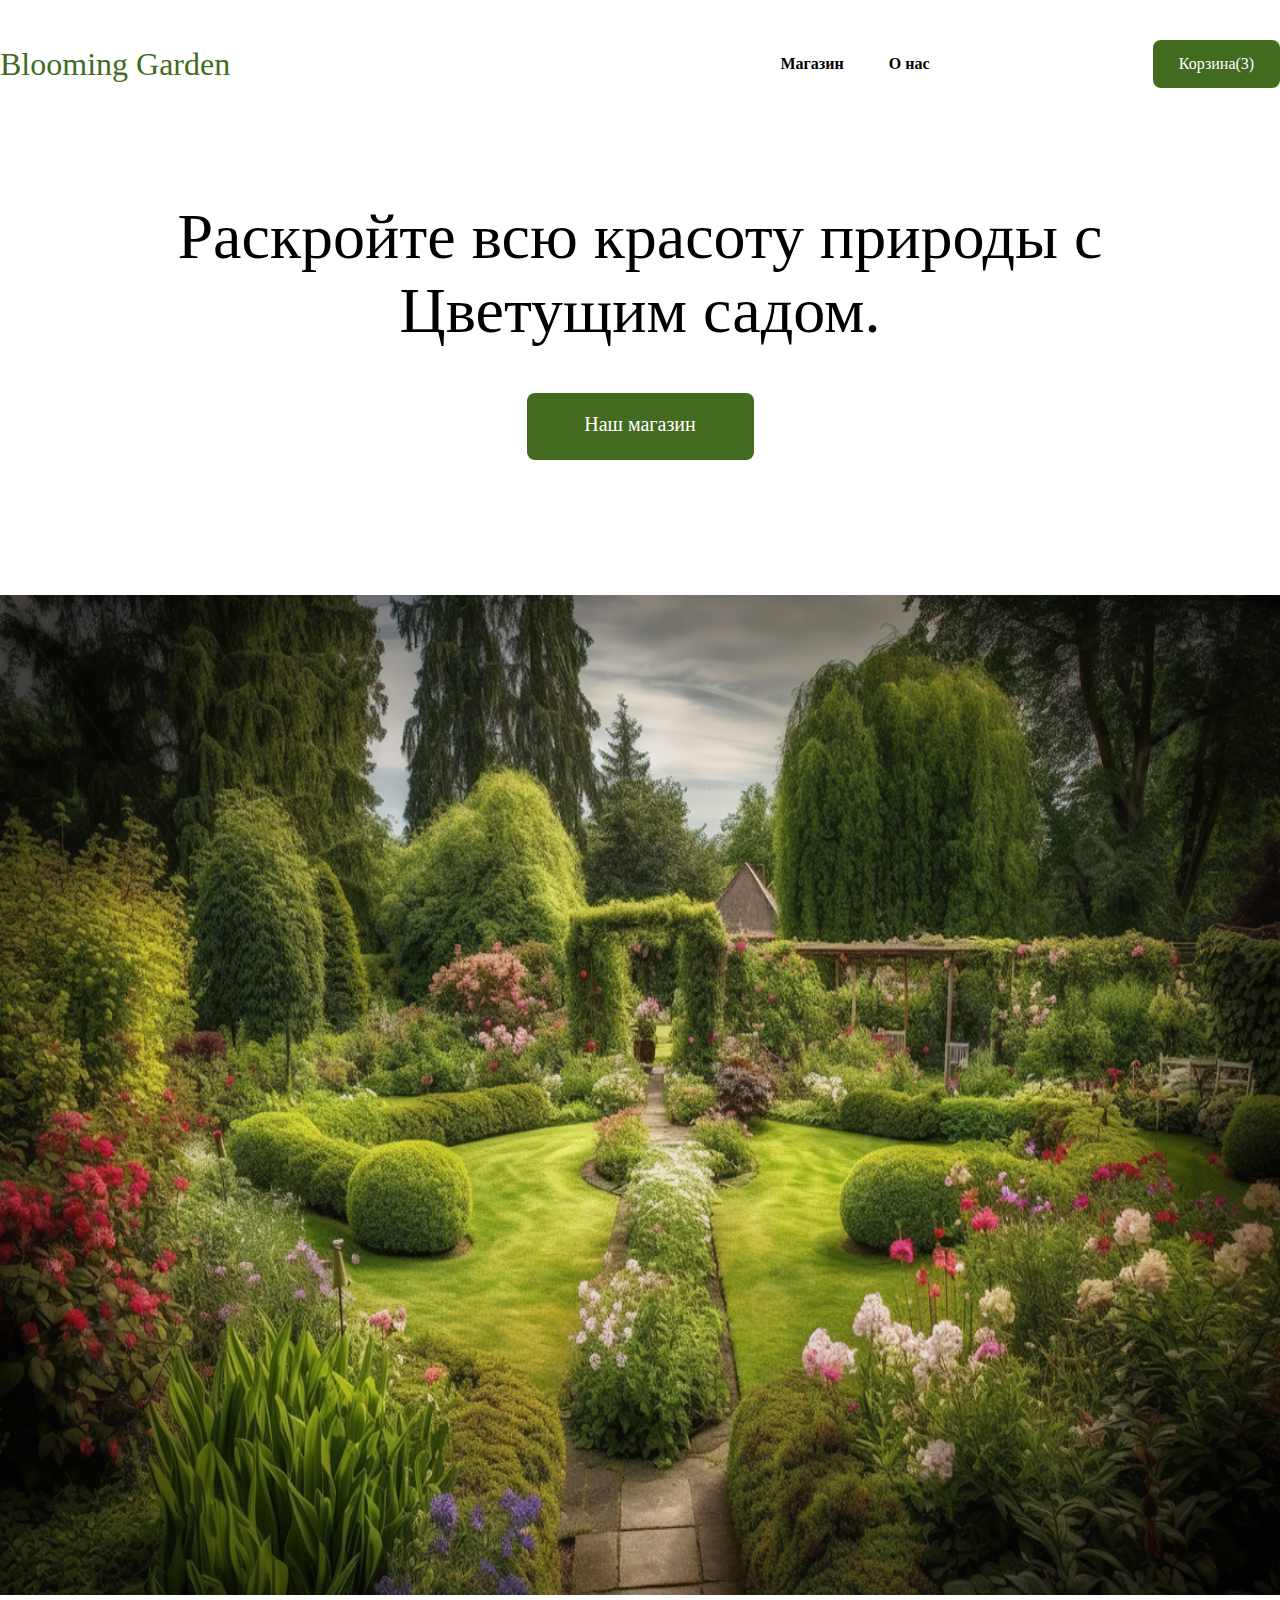
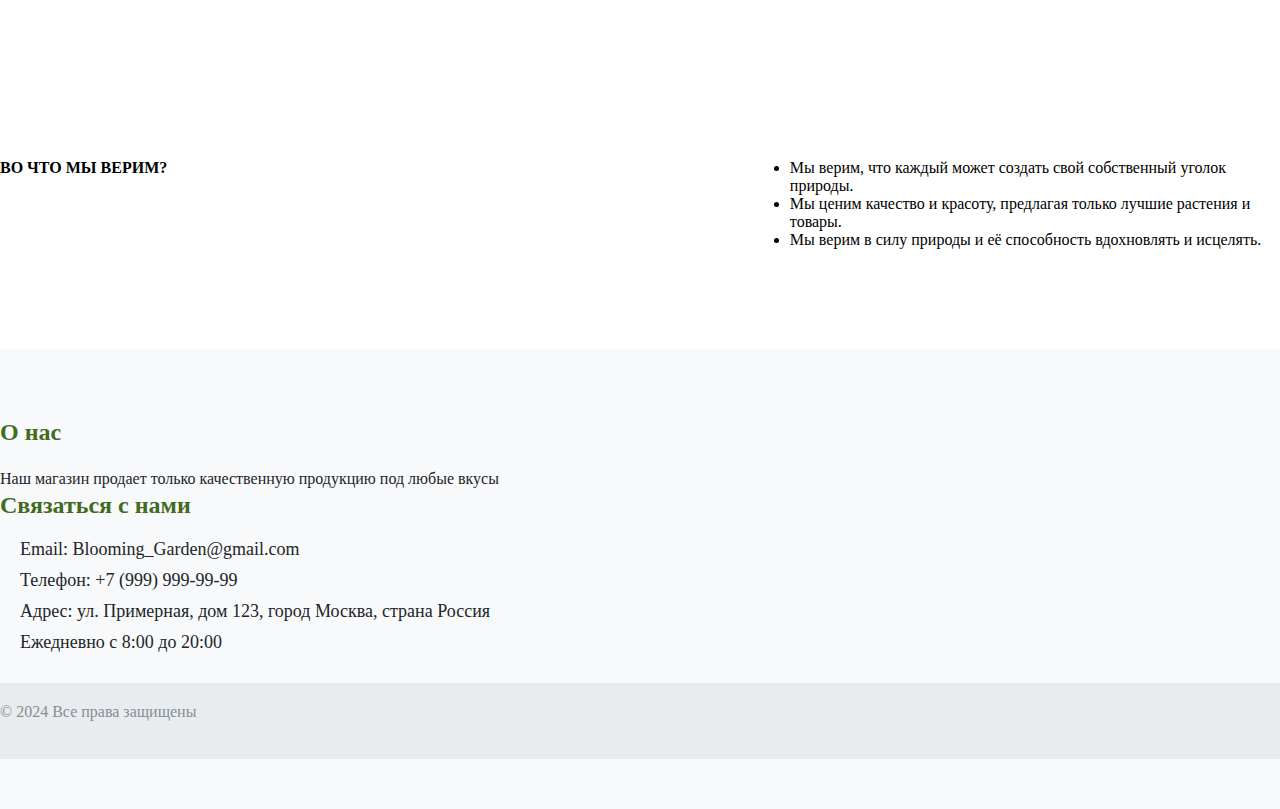
<file: index.html>
<!DOCTYPE html>
<html lang="en">
<head>
    <meta charset="UTF-8">
    <meta name="viewport" content="width=device-width, initial-scale=1.0">
    <title>Home</title>
    <link rel="stylesheet" href="Styles/style.css">
</head>
<body>
    <nav>
        <div class="container">
            <div class="logo">
                <a href="index.html">
                    Blooming Garden
                </a>
            </div>
            <ul>
                <li><a href="product.html">Магазин</a></li>
                <li><a href="index.html">О нас</a></li>
            </ul>
            <div class="card-battan">
                <a href="card.html">Корзина(3)</a>
            </div>
        </div>
    </nav>
    <header>
        <div class="container">
            <h1>
                Раскройте всю красоту природы с Цветущим садом.
            </h1>
            <div class="shop-battan">
                <a href="product.html">Наш магазин</a>
            </div>
        </div>
    </header>
    <section class="gallary">
        <div class="container">
            <div class="imag-1">
               
                <img src="img/snapedit_1701946809518.png" alt="сад" height="1000" width="5000">
            </div>
        </div>
    </section>
    <section class="texts">
        <div class="container">
            <div class="title">
                <b>ВО ЧТО МЫ ВЕРИМ?</b>
            </div>
            <div class="text">
                <p><li>
                    Мы верим, что каждый может создать свой собственный уголок природы.</li>
                   <li> Мы ценим качество и красоту, предлагая только лучшие растения и товары.</li>
                   <li>Мы верим в силу природы и её способность вдохновлять и исцелять.</li>
                </p>
            </div>

        </div>
    </section>
    <!-- Ваш HTML-код -->
    <footer class="site-footer">
        <div class="footer-content">
            <div class="container">
                <div class="row">
                    <div class="col-md-6">
                        <h3>О нас</h3>
                        <p>Наш магазин продает только качественную продукцию под любые вкусы</p>
                    </div>
                    <div class="col-md-6">
                        <h3>Связаться с нами</h3>
                        <ul>
                            <li>Email: Blooming_Garden@gmail.com</li>
                            <li>Телефон: +7 (999) 999-99-99</li>
                            <li>Адрес: ул. Примерная, дом 123, город Москва, страна Россия</li>
                            <li> Ежедневно c 8:00 до 20:00</li>
                        </ul>
                    </div>
                </div>
            </div>
        </div>
        <div class="footer-bottom">
            <div class="container">
                <div class="row">
                    <div class="col-md-6">
                        <p>&copy; 2024 Все права защищены</p>
                    </div>
                    <div class="col-md-6">
                        <ul class="footer-social">
                            <li><a href="#"><i class="fab fa-facebook-f"></i></a></li>
                            <li><a href="#"><i class="fab fa-twitter"></i></a></li>
                            <li><a href="#"><i class="fab fa-instagram"></i></a></li>
                        </ul>
                    </div>
                </div>
            </div>
        </div>
    </footer>
</body>
</html>
</file>
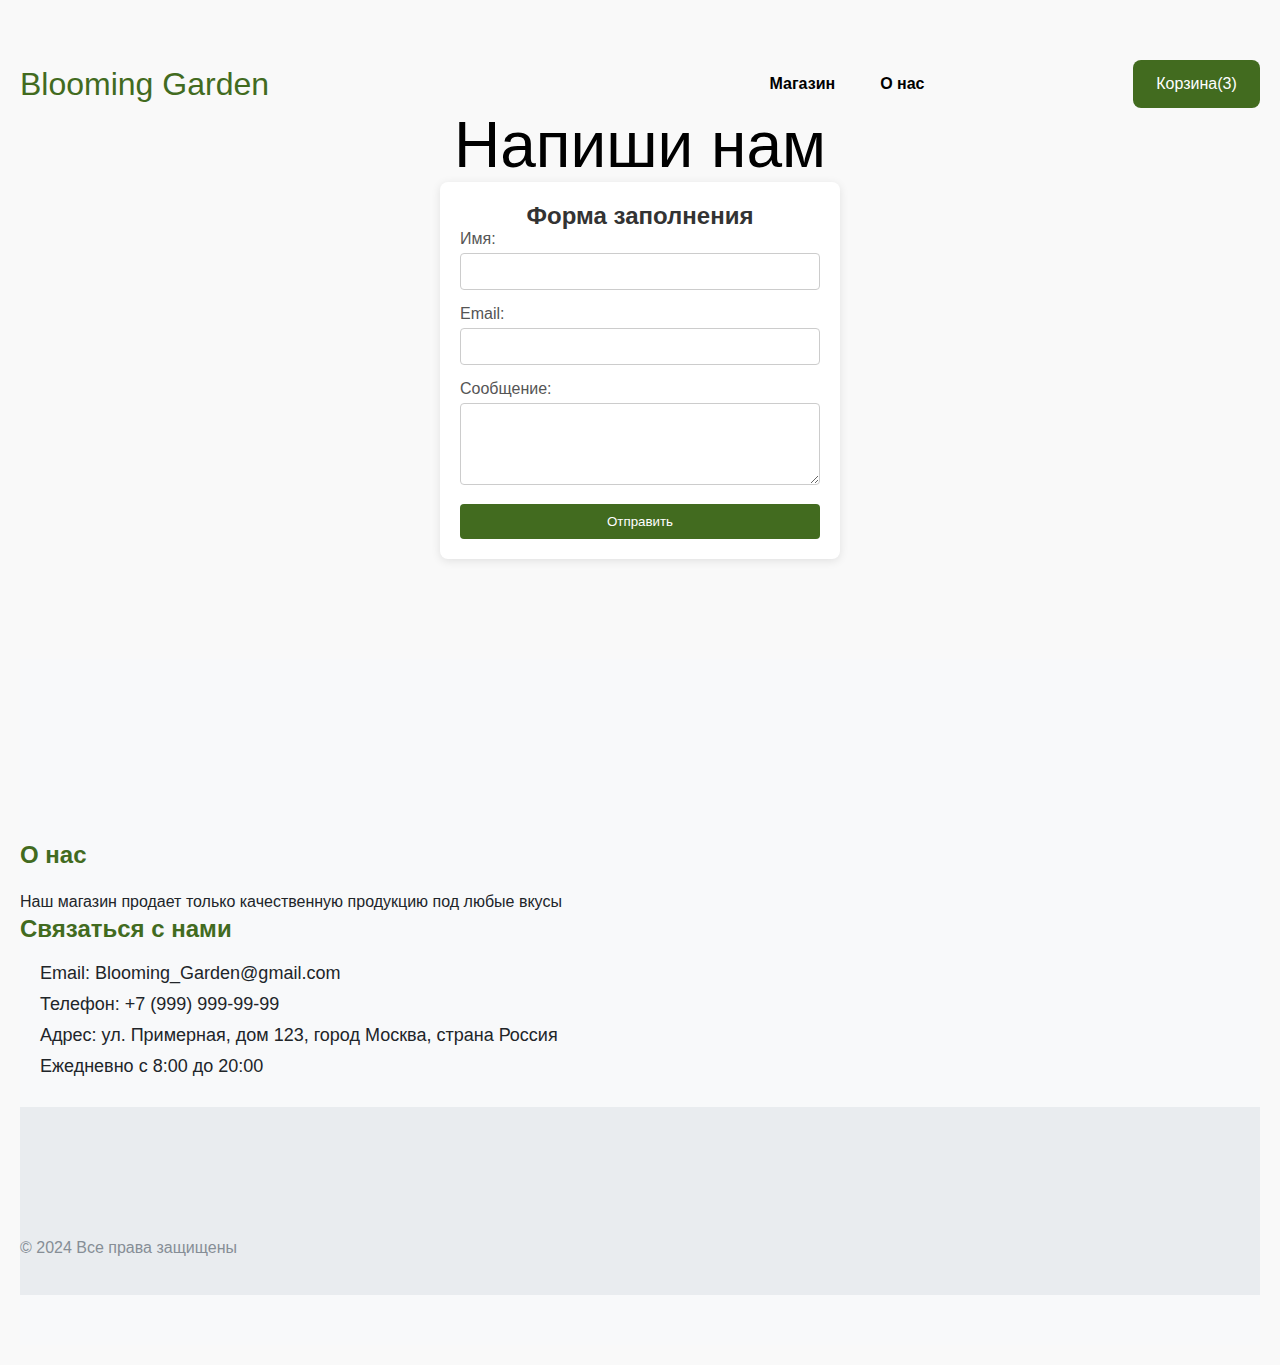
<file: kontact.html>
<!DOCTYPE html>
<html lang="en">
<head>
    <link rel="stylesheet" href="Styles/style.css">
    <meta charset="UTF-8">
    <meta name="viewport" content="width=device-width, initial-scale=1.0">
    <title>Document</title>
</head>

<body>
    <body>
        <nav>
            <div class="container">
                <div class="logo">
                    <a href="index.html">
                        Blooming Garden
                    </a>
                </div>
                <ul>
                    <li><a href="product.html">Магазин</a></li>
                    <li><a href="index.html">О нас</a></li>
                </ul>
                <div class="card-battan">
                    <a href="card.html">Корзина(3)</a>
                </div>
            </div>
        </nav>
        <header>
    <main class="main">
        <h1 class="main-h1">Напиши нам</h1>

        <style>
            body {
                font-family: Arial, sans-serif;
                background-color: #f9f9f9;
                margin: 0;
                padding: 20px;
            }
            .form-container {
                background-color: #fff;
                border-radius: 8px;
                box-shadow: 0 2px 10px rgba(0, 0, 0, 0.1);
                padding: 20px;
                max-width: 400px;
                margin: auto;
            }
            h2 {
                text-align: center;
                color: #333;
            }
            .form-group {
                margin-bottom: 15px;
            }
            label {
                display: block;
                margin-bottom: 5px;
                color: #555;
            }
            input[type="text"],
            input[type="email"],
            textarea {
                width: 100%;
                padding: 10px;
                border: 1px solid #ccc;
                border-radius: 4px;
                box-sizing: border-box;
            }
            input[type="submit"] {
                background-color:  #426B1F;
                color: white;
                padding: 10px;
                border: none;
                border-radius: 4px;
                cursor: pointer;
                width: 100%;
            }
            input[type="submit"]:hover {
                background-color: #426B1F;
            }
        </style>
    </head>
    <body>
    
    <div class="form-container">
        <h2>Форма заполнения</h2>
        <form action="#" method="post">
            <div class="form-group">
                <label for="name">Имя:</label>
                <input type="text" id="name" name="name" required>
            </div>
            <div class="form-group">
                <label for="email">Email:</label>
                <input type="email" id="email" name="email" required>
            </div>
            <div class="form-group">
                <label for="message">Сообщение:</label>
                <textarea id="message" name="message" rows="4" required></textarea>
            </div>
            <input type="submit" value="Отправить">
        </form>
    </div>
 
        <script type="text/javascript" charset="utf-8" async
            src="https://api-maps.yandex.ru/services/constructor/1.0/js/?um=constructor%3A61bcdf4b0858d695329939f8544335beeed9fedfb9bb10cb7d5a22eaf813ec5d&amp;width=100%25&amp;height=354&amp;lang=ru_RU&amp;scroll=true"></script>
    </main>
      <!-- Ваш HTML-код -->
      <footer class="site-footer">
        <div class="footer-content">
            <div class="container">
                <div class="row">
                    <div class="col-md-6">
                        <h3>О нас</h3>
                        <p>Наш магазин продает только качественную продукцию под любые вкусы</p>
                    </div>
                    <div class="col-md-6">
                        <h3>Связаться с нами</h3>
                        <ul>
                            <li>Email: Blooming_Garden@gmail.com</li>
                            <li>Телефон: +7 (999) 999-99-99</li>
                            <li>Адрес: ул. Примерная, дом 123, город Москва, страна Россия</li>
                            <li> Ежедневно c 8:00 до 20:00</li>
                        </ul>
                    </div>
                </div>
            </div>
        </div>
        <div class="footer-bottom">
            <div class="container">
                <div class="row">
                    <div class="col-md-6">
                        <p>&copy; 2024 Все права защищены</p>
                    </div>
                    <div class="col-md-6">
                        <ul class="footer-social">
                            <li><a href="#"><i class="fab fa-facebook-f"></i></a></li>
                            <li><a href="#"><i class="fab fa-twitter"></i></a></li>
                            <li><a href="#"><i class="fab fa-instagram"></i></a></li>
                        </ul>
                    </div>
                </div>
            </div>
        </div>
    </footer>
</body>
</html>
</file>
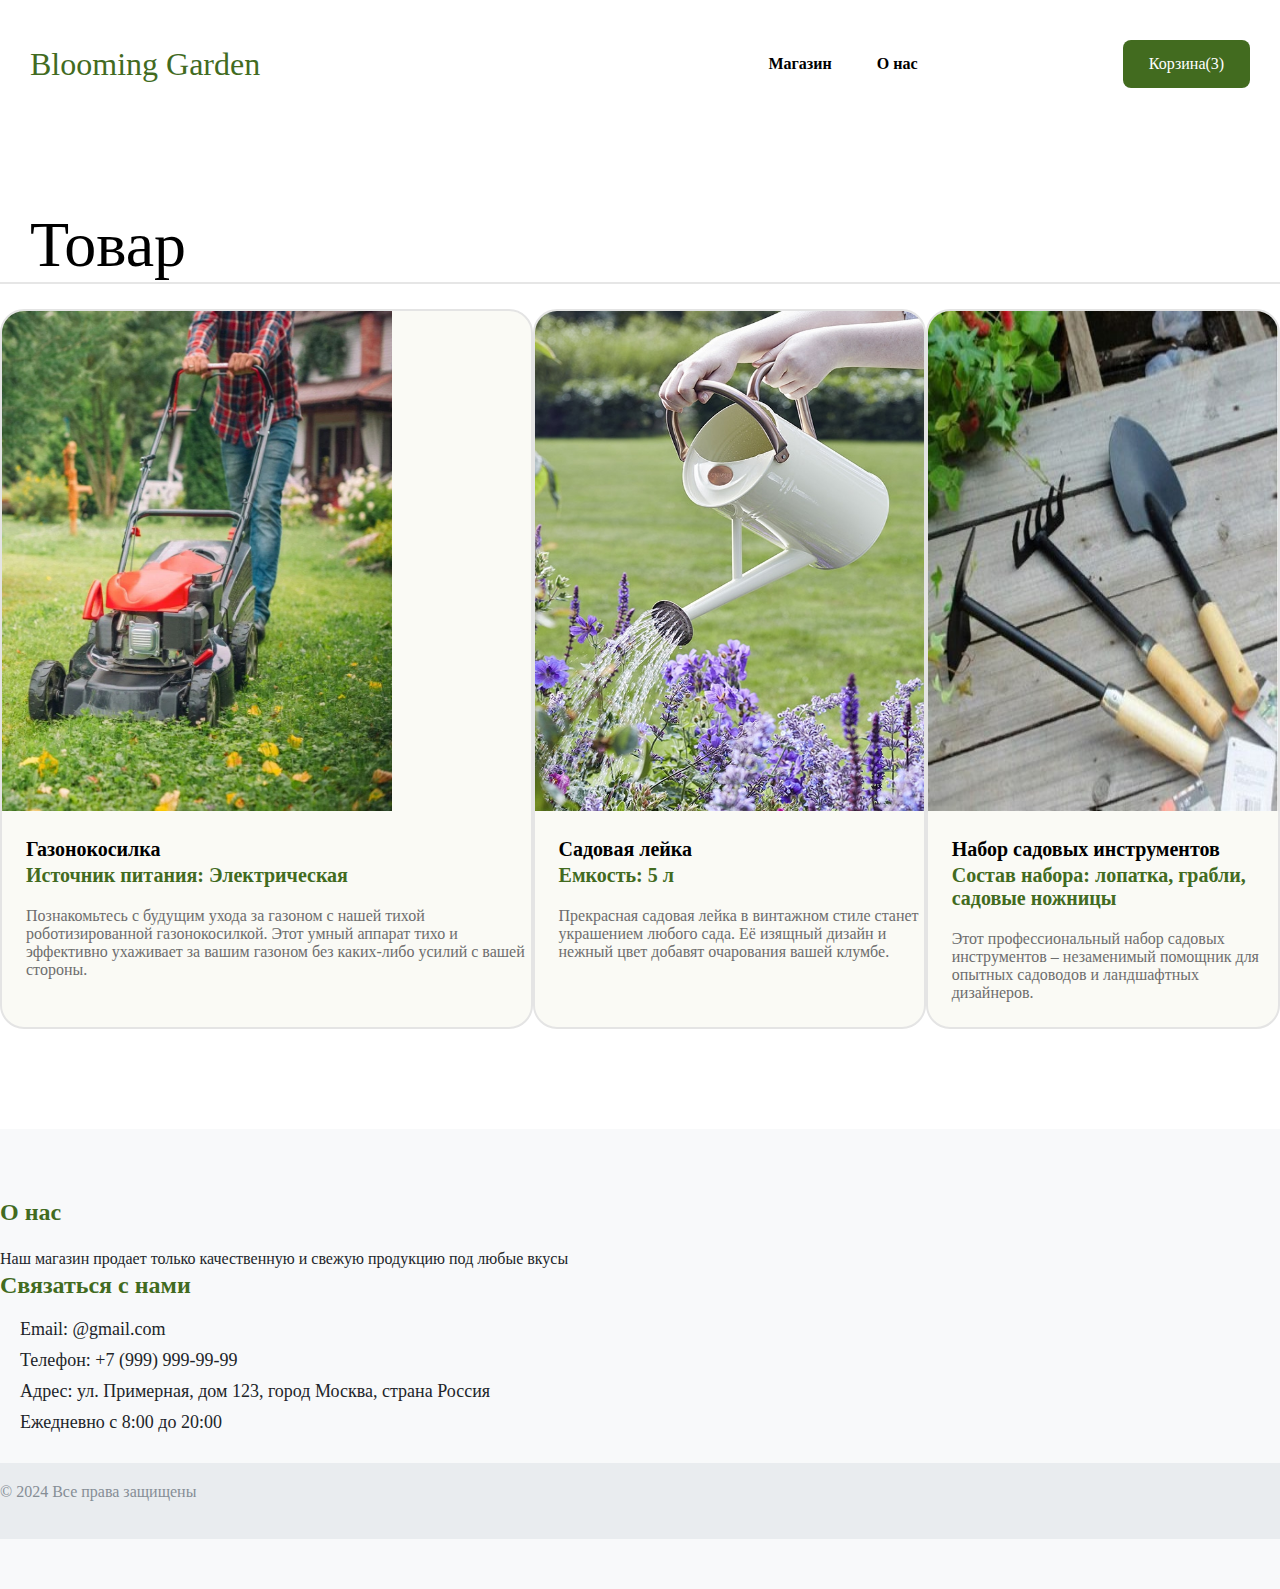
<file: product.html>
<!DOCTYPE html>
<html lang="en">
<head>
    <meta charset="UTF-8">
    <meta name="viewport" content="width=device-width, initial-scale=1.0">
    <title>product</title>
    <link rel="stylesheet" href="Styles/style.css">

</head>
<body>
    <nav class="nav-logo">
        <div class="container">
            <div class="logo">
                <a href="index.html">
                    Blooming Garden
                </a>
            </div>
            <ul>
                <li><a href="product.html">Магазин</a></li>
            
                <li><a href="index.html">О нас</a></li>
                
            </ul>
            <div class="card-battan">
                <a href="card.html">Корзина(3)</a>
            </div>
        </div>
    </nav>
    <section class="list">
        <div class="container">
            <div class="optiones">
                <h1>Товар</h1>
            </div>
        </div>
    </section>
    <section class="List-views">
        <div class="container">
            <div class="items-peg">
                <div class="item">
                    <img src="img/1.jpg" alt="газонокосилка" height="500" width="300">
                    <div class="info">
                        <h2>Газонокосилка</h2>
                        <h4>Источник питания: Электрическая</h4>
                        <p>Познакомьтесь с будущим ухода за газоном с нашей тихой роботизированной газонокосилкой. Этот умный аппарат тихо и эффективно ухаживает за вашим газоном без каких-либо усилий с вашей стороны.</p>
                    </div>
                </div>
                <div class="item">
                    <img src="img/22.jpg" alt="Садовая лейка" height="500" width="300">
                    <div class="info">
                        <h2>Садовая лейка</h2>
                        <h4>Емкость: 5 л</h4>
                        <p>Прекрасная садовая лейка в винтажном стиле станет украшением любого сада. Её изящный дизайн и нежный цвет добавят очарования вашей клумбе.</p>
                    </div>
                </div>
                <div class="item">
                    <img src="img/3.jpg" alt="Набор садовых инструментов" height="500" width="300">
                    <div class="info">
                        <h2> Набор садовых инструментов</h2>
                        <h4>Состав набора: лопатка, грабли, садовые ножницы</h4>
                        <p> Этот профессиональный набор садовых инструментов – незаменимый помощник для опытных садоводов и ландшафтных дизайнеров. </p>
                    </div>
                </div>
            </div>
        </div>
    </section>
    <!-- Ваш HTML-код -->
    <footer class="site-footer">
        <div class="footer-content">
            <div class="container">
                <div class="row">
                    <div class="col-md-6">
                        <h3>О нас</h3>
                        <p>Наш магазин продает только качественную и свежую продукцию под любые вкусы</p>
                    </div>
                    <div class="col-md-6">
                        <h3>Связаться с нами</h3>
                        <ul>
                            <li>Email: @gmail.com</li>
                            <li>Телефон: +7 (999) 999-99-99</li>
                            <li>Адрес: ул. Примерная, дом 123, город Москва, страна Россия</li>
                            <li> Ежедневно c 8:00 до 20:00</li>
                        </ul>
                    </div>
                </div>
            </div>
        </div>
        <div class="footer-bottom">
            <div class="container">
                <div class="row">
                    <div class="col-md-6">
                        <p>&copy; 2024 Все права защищены</p>
                    </div>
                    <div class="col-md-6">
                        <ul class="footer-social">
                            <li><a href="#"><i class="fab fa-facebook-f"></i></a></li>
                            <li><a href="#"><i class="fab fa-twitter"></i></a></li>
                            <li><a href="#"><i class="fab fa-instagram"></i></a></li>
                        </ul>
                    </div>
                </div>
            </div>
        </div>
    </footer>
</body>
</html>
</file>
<file: Styles/style.css>
* {
  box-sizing: border-box;
  padding: 0px;
  margin: 0px; 
}
body{
    font-size: 16px;
    color: #000;
}
img{
   max-width: 100%;
}
ul li{
   list-style: none;
}
a {
    text-decoration: none;
}
.container{
    max-width: 1440px;
    margin: 0 auto;
    
  
    
}
/*nav bar*/

nav .container{
    display: flex;
    justify-content: space-between;
    align-items: center;
    margin-top: 40px;

}
nav ul{
    display: flex;
}
nav ul li{
    margin-left: 45px;
}
nav .logo a{
    font-size: 32px;
    color: #426B1F;
}
nav .logo{
    flex-basis: 40%;
}
nav ul li a{
    color: #000;
    font-size: 16px;
    font-weight: bold;

}
nav .card-battan a{
    display: block;
    background-color: #426B1F;
    color: #fff;
    width: 127px;
    height: 48px;
    text-align: center;
    padding-top: 15px;
    border-radius: 8px;   
}
header h1{
    color: #000;
    font-size: 64px;
    font-weight: 100;
    text-align: center; 
    margin-top: 180px;
    max-width: 1020px;
    margin: 0 auto;
}
header .shop-battan a{
    display: block;
    text-align: center;
    background-color: #426B1F;
    color: #fff;
    width: 227px;
    height: 67px;
    margin:  0 auto;
    padding-top: 20px;
    font-weight: 200;
    font-size: 20px;
    border-radius: 8px;

}
header .shop-battan{
    padding-top: 45px;
}
header .container{
    margin-top: 112px;
}
/*section tag*/
.gallary .container{
    display: flex;
    align-items: center;
    margin-top: 135px;
    
    justify-content: space-between;
}
.gallary .container .imag-2{
    margin-left: 1px;
     
}
.texts .container{
    display: flex;
    margin-top: 10rem;
    justify-content: center;

}
.texts .text p{
    font-size: 20px;
    font-weight: 200;
    
}
.texts .title{
    flex-basis: 65%;
}
/*Card tag*/
.cart-items .container .containers .item {
    display: flex;
    background-color: #FAFAF5;
    margin: 30px;
    align-items: center;
    border-radius: 25px;
    border: 2px solid #E6E6E6;
    overflow: hidden;
}
.cart-items .container{
    display: flex;
    
}
.cart-items .container .containers{
    flex-basis: 70%;
  
}
.card-title h1{
    color: #000000;
    font-size: 64px;
    font-weight: 100;
    margin-top: 95px;
    padding-bottom: 24px;
    margin-bottom: 0px;
}
.card-title .container{
    border-bottom: 2px solid #E6E6E6;
}
.card-title span{
    font-size: 20px;
    font-weight: normal;
}
.cart-items .item h4{
    padding-top: 14px;
    color: #426B1F;
    font-size: 20px;
}
.cart-items .item h2{
    font-size: 20px;
    font-weight: bold;
}
.cart-items .item .quntity{
    padding-top: 15px ;
    font-weight: bold;
    font-size: 16px;    
}
.cart-items .item .info{
    margin: 20px 0 0 20px;
}
.cart-items .info{
    flex-basis: 72%;
}
.cart-items .item .pris{
    font-size: 20px;
    font-weight: 600;
    margin-bottom: 10%;
}
.cart-items .item .quntity{
    margin-top: 10px;
    background-color: #FFFFFF;
    height: 40px;
    width: 128px;
    border: solid 2px #E6E6E6;
    border-radius: 20px;
    font-weight: 600;
    padding: 10px 0 10px 10px;
    position: relative;
}
.cart-items .item .quntity:after{
    content: "";
    width: 32px;
    height: 32px;
    background: url(../images/edit_icon.png);
    position: absolute;
    top: 3px;
    right: 10px;

}

/*prouduct peg*/
.List-views .container .items-peg .item{
    background-color: #FAFAF5;
    border-radius: 24px;
    border: 2px solid #e4e4e4; 
    margin-top: 25px;
    overflow: auto;
}

.List-views .container .items-peg .item img{
    width: 390px;
    
}
.List-views .container .items-peg .item .info{
    padding: 23px 0 25px 24px;
}
.List-views .container .items-peg .item .info h2{
    font-size: 20px;
}
.List-views .container .items-peg .item .info h4{
    font-size: 20px;
    color: #426B1F;
    padding-top: 3px;
}
.List-views .container .items-peg .item .info p{
    color: #6D6D6D;
    padding-top: 20px;
}
.List-views .container .items-peg {
    display: flex;
    justify-content: center;
    justify-content: space-around;
   
    
} 
.list .container{
    padding: 0 30px;
    display: flex;
    border-bottom: 2px solid #E6E6E6;
    margin-top: 120px;

} 
.list .container .optiones {
   flex-basis: 100rem;
}
.list .container .optiones h1{
    font-size: 64px;
    font-weight: 100;
        
}
.list .container span{
    font-size: 20px;
    font-weight: 100;
    font-size: 20px;

}

.list .optione ul {
    display: flex;
    

}
.list .optione ul li{
    margin-right: 10px;
}

.nav-logo .container{
    padding: 0 30px;
}

.container .optione .Default a{
    display: block;
    background-color: #426B1F;
    width: 88px;
    height: 40px;
    border-radius: 20px;
    color: #FAFAF5;
    text-align: center;
    padding-top: 10px;
    font-size: 16px;
    font-weight: bold;
}
.list h1 span{
    padding-left: 24px;
}
.list .container .A-Z a{
    display: block;
    height: 40px;
    width: 62px;
    background-color: #FFFFFF;
    color: #000;
    text-align: center;
    padding-top: 10px;
    border: solid 2px #C2C2C2;
    border-radius: 20px;
    font-weight: bold;

}
.list .container .List-view a{
    display: block;
    height: 40px;
    width: 101px;
    background-color: #FFFFFF;
    color: #030303;
    text-align: center;
    padding-top: 10px;
    border: solid 2px #C2C2C2;
    border-radius: 20px;
    font-weight: bold;
}



/*summry*/
.card-items .summry-list{
    display: flex;
}
.summary-conteinr{
    background-color: #FAFAF5;
    border: 2px solid #E6E6E6;
    border-radius: 24px;
    padding: 24px;   
}
.summry .summary-item{
    display: flex;
    justify-content: space-between;
}
.summary-item p{
    padding-bottom: 16px;
    font-size: 16px;

}
.summry-set a{
    display: block;
    background-color: #426B1F;
    color: #fff;
    width: 347px;
    height: 48px;
    padding: 12px 0 12px 12px;
    border-radius: 8px;
    margin-top: 14px;
}
.summary-conteinr h5{
    margin-bottom: 42px;
    font-size: 20px;
    font-weight: bold;
}
.summry{
    margin: 38px 34px;
}
.card-items .summry{
    background-color: #FAFAF5;
    color: #000;
}

/*cart peg*/

@media(max-width:1024px){
    nav .logo {
       flex-basis: 2%;   
    }
    .card-title h1{
        padding-bottom: 0;
        font-weight: bold;
        margin-top: 5px;
        text-align: center;

    }
    .summary-conteinr {
        background-color: #d0d8c8;
    }
    nav .container{
        flex-direction: column;
        justify-content: center;

    }    
    nav .container ul{
        flex-direction: column;
        align-items: center;
       
    }
    nav ul li{
        margin-left: 0;
        
    }
    nav .card-battan a {
        width: 350px;
        margin-top: 25px;
        font-size: 20px;
        padding-top: 10px;
    }
    .cart-items .container{
        flex-direction: column;
    }
    .summry-set a{
       width: 200px;
       text-align: center; 
    }
    .cart-items .container .containers .item{
        background-color: #d0d8c8;
    }
    .cart-items .item h2 {
        font-size: xx-large;
    }
    .cart-items .item h4 {
        font-size: xx-large;
        
    }
    .list .container {
        display: contents;
        margin-top: 15px;
        
      
    }
    .list .optione ul li{
        padding: 30px;
        
    }
    .list .optione ul{
        justify-content: center;
        background-color: #c7cfc0;
    }
     
    .List-views .container .items-peg{
        flex-direction: column;
        align-items: center;
        background-color: #d0d8c8;

    }
    .gallary .container {
        display: contents;
        align-items: center;
        
    }


    .gallary .container .imag-1 img{
        margin-top: 15px;
        justify-content: center;
        padding-bottom: 25px;
    }
    .gallary .container .imag-1{
        justify-content: center;
        align-items: center;
        
    }
    header .container h1{
        font-size: 45px;
        
    } 
}



@media(max-width:769px){

    .cart-items .item h4{ 
        padding: 2px;
        
    }
    .cart-items .item .pris{
        margin: 0px 20px;
    }
    .texts .container {
        display: contents;
       
    }
    .texts .container .text p{
        padding: 15px;
        background-color: #c7cfc0;
    }
    .texts .container .title p{
        font-size: 25px;
        font-weight: bold;
        padding-top: 20px;
    }
    .texts .container .title{
        justify-content: center;
    }
    header .container{
        margin-top: 20px;
    }
    
}

@media(max-width:480px){
    .cart-items .container .containers .item {
        flex-direction: column;
    }
    .cart-items .item .quntity{
        width: 200px;
        margin-top: 0;
    }
    .List-views .container .items-peg .item .info{
        background-color: #c7cfc0;
        
    }
}
/* Общие стили для footer */
.site-footer {
    background-color: #acacac;
    color: #fff;
    padding: 30px 0;
}

.footer-content {
    padding: 20px 0;
}

.footer-content h3 {
    color: #ffd700;
    font-size: 24px;
    margin-bottom: 20px;
}

.footer-content p {
    font-size: px;
    line-height: 1.6;
}

.footer-content ul {
    list-style-type: none;
}

.footer-content ul li {
    font-size: 18px;
    margin-bottom: 10px;
}

.footer-bottom {
    background-color: #acacac;
    padding: 10px 0;
}

.footer-social {
    list-style-type: none;
    padding: 0;
}

.footer-social li {
    display: inline-block;
    margin-right: 10px;
}

.footer-social a {
    color: #ffd700;
    font-size: 20px;
}

/* Стили для иконок социальных сетей */
.footer-social a:hover {
    color: #c7cfc0;
}
    

/*product*/



      

 /* Добавленные стили */
 .site-footer {
    background-color: #f8f9fa;
    color: #212529;
    padding: 50px 0;
    margin-top: 100px;
}

.footer-content h3 {
    color: #426B1F;
    font-size: 24px;
    margin-bottom: 20px;
}

.footer-content p, .footer-content ul {
    font-size: 16px;
}

.footer-content ul {
    padding-left: 20px;
    list-style-type: none;
}

.footer-content ul li {
    margin-bottom: 10px;
}

.footer-bottom {
    background-color: #e9ecef;
    padding: 20px 0;
    color: #868e96;
}

.footer-social {
    list-style-type: none;
    padding: 0;
    margin: 0;
}

.footer-social li {
    display: inline-block;
    margin-right: 10px;
}

.footer-social a {
    color: #426B1F;
    font-size: 20px;
}

.footer-social a:hover {
    color: #6F9E3B;
}
</file>
